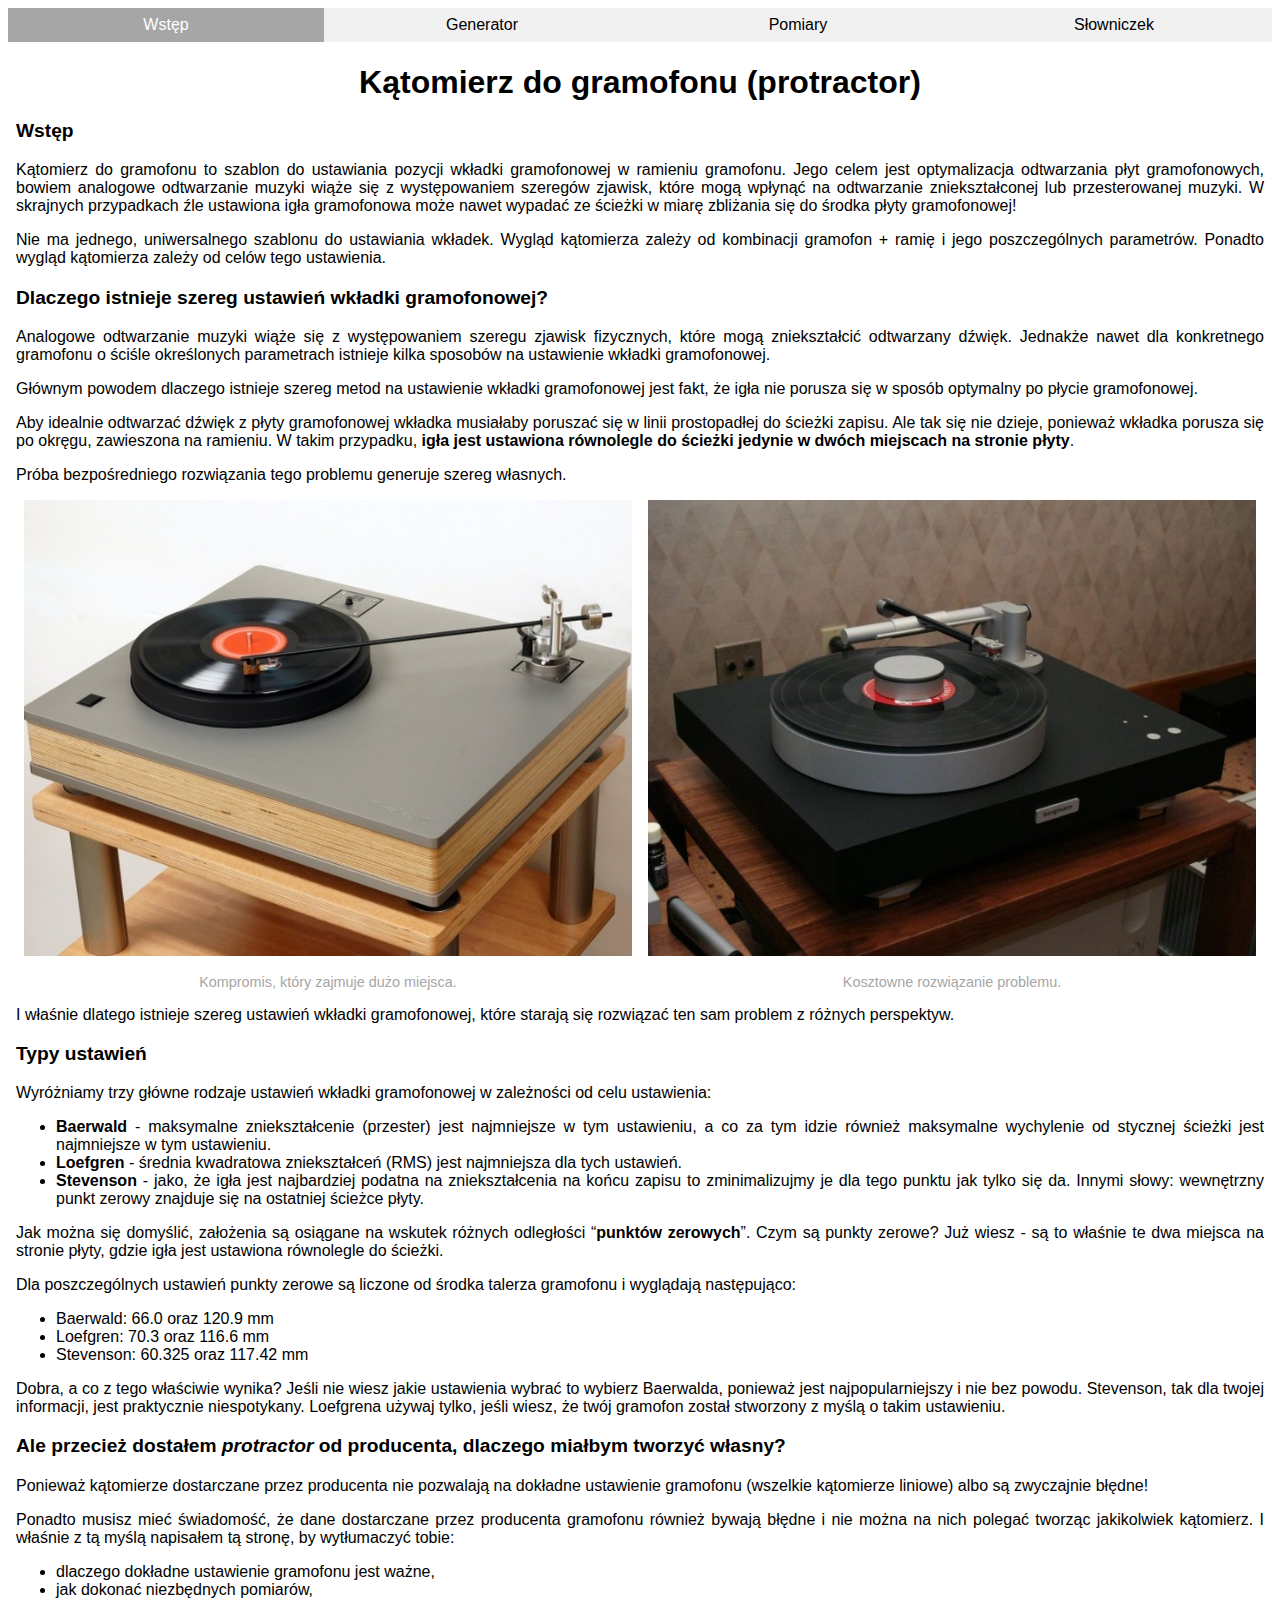
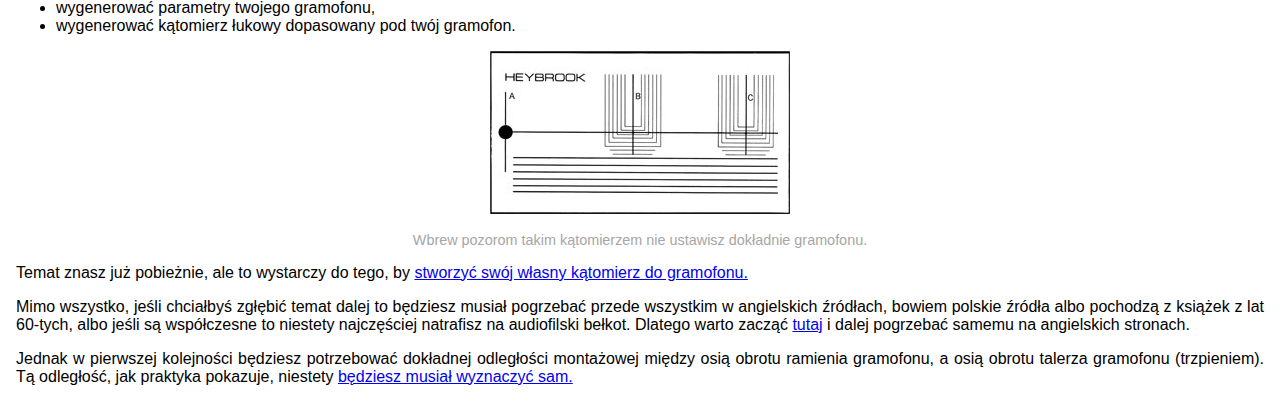
<file: index.html>
<!DOCTYPE html>
<html lang="en">
  <head>
    <meta charset="UTF-8" />
    <meta http-equiv="X-UA-Compatible" content="IE=edge" />
    <meta name="viewport" content="width=device-width, initial-scale=1.0" />
    <meta name="robots" content="noindex" />
    <meta http-equiv="author" content="Łukasz Kos" />
    <link rel="shortcut icon" href="images/favicon.ico" type="image/x-icon" />
    <link rel="stylesheet" href="styles/main.css" />

    <script src="scripts/jquery-3.6.0.min.js"></script>
    <script src="scripts/second.js" defer></script>
    <title>Kątomierz do gramofonu (protractor)</title>
  </head>
  <body>
    <nav>
      <ul class="navbar">
        <li><a href="index.html" id="indexLink" class="navLinks">Wstęp</a></li>
        <li>
          <a href="form.html" id="formLink" class="navLinks">Generator</a>
        </li>
        <li>
          <a href="measure.html" id="measureLink" class="navLinks">Pomiary</a>
        </li>
        <li>
          <a href="glossary.html" id="glossLink" class="navLinks">Słowniczek</a>
        </li>
      </ul>
    </nav>

    <main>
      <!-- wyjaśnienie o co chodzi z kątomierzem do gramofonu -->
      <h1>Kątomierz do gramofonu (protractor)</h1>
      <h3>Wstęp</h3>
      <p>
        Kątomierz do gramofonu to szablon do ustawiania pozycji wkładki
        gramofonowej w ramieniu gramofonu. Jego celem jest optymalizacja
        odtwarzania płyt gramofonowych, bowiem analogowe odtwarzanie muzyki
        wiąże się z występowaniem szeregów zjawisk, które mogą wpłynąć na
        odtwarzanie zniekształconej lub przesterowanej muzyki. W skrajnych
        przypadkach źle ustawiona igła gramofonowa może nawet wypadać ze ścieżki
        w miarę zbliżania się do środka płyty gramofonowej!
      </p>
      <p>
        Nie ma jednego, uniwersalnego szablonu do ustawiania wkładek. Wygląd
        kątomierza zależy od kombinacji gramofon + ramię i jego poszczególnych
        parametrów. Ponadto wygląd kątomierza zależy od celów tego ustawienia.
      </p>
      <h3>Dlaczego istnieje szereg ustawień wkładki gramofonowej?</h3>
      <p>
        Analogowe odtwarzanie muzyki wiąże się z występowaniem szeregu zjawisk
        fizycznych, które mogą zniekształcić odtwarzany dźwięk. Jednakże nawet
        dla konkretnego gramofonu o ściśle określonych parametrach istnieje
        kilka sposobów na ustawienie wkładki gramofonowej.
      </p>
      <p>
        Głównym powodem dlaczego istnieje szereg metod na ustawienie wkładki
        gramofonowej jest fakt, że igła nie porusza się w sposób optymalny po
        płycie gramofonowej.
      </p>
      <p>
        Aby idealnie odtwarzać dźwięk z płyty gramofonowej wkładka musiałaby
        poruszać się w linii prostopadłej do ścieżki zapisu. Ale tak się nie
        dzieje, ponieważ wkładka porusza się po okręgu, zawieszona na ramieniu.
        W takim przypadku,
        <strong
          >igła jest ustawiona równolegle do ścieżki jedynie w dwóch miejscach
          na stronie płyty</strong
        >.
      </p>
      <p>
        Próba bezpośredniego rozwiązania tego problemu generuje szereg własnych.
      </p>
      <div class="images">
        <figure>
          <img
            src="images/dlugie_ramie.jpg"
            alt="Kompromis, który zajmuje dużo miejsca."
          />
          <br />
          <figcaption>Kompromis, który zajmuje dużo miejsca.</figcaption>
        </figure>

        <figure>
          <img src="images/suwnica.jpg" alt="Kosztowne rozwiązanie problemu." />
          <br />
          <figcaption>Kosztowne rozwiązanie problemu.</figcaption>
        </figure>
      </div>

      <p>
        I właśnie dlatego istnieje szereg ustawień wkładki gramofonowej, które
        starają się rozwiązać ten sam problem z różnych perspektyw.
      </p>
      <h3>Typy ustawień</h3>
      <p>
        Wyróżniamy trzy główne rodzaje ustawień wkładki gramofonowej w
        zależności od celu ustawienia:
      </p>
      <ul>
        <li>
          <strong>Baerwald</strong> - maksymalne zniekształcenie (przester) jest
          najmniejsze w tym ustawieniu, a co za tym idzie również maksymalne
          wychylenie od stycznej ścieżki jest najmniejsze w tym ustawieniu.
        </li>
        <li>
          <strong>Loefgren</strong> - średnia kwadratowa zniekształceń (RMS)
          jest najmniejsza dla tych ustawień.
        </li>
        <li>
          <strong>Stevenson</strong> - jako, że igła jest najbardziej podatna na
          zniekształcenia na końcu zapisu to zminimalizujmy je dla tego punktu
          jak tylko się da. Innymi słowy: wewnętrzny punkt zerowy znajduje się
          na ostatniej ścieżce płyty.
        </li>
      </ul>
      <p>
        Jak można się domyślić, założenia są osiągane na wskutek różnych
        odległości “<strong>punktów zerowych</strong>”. Czym są punkty zerowe?
        Już wiesz - są to właśnie te dwa miejsca na stronie płyty, gdzie igła
        jest ustawiona równolegle do ścieżki.
      </p>
      <p>
        Dla poszczególnych ustawień punkty zerowe są liczone od środka talerza
        gramofonu i wyglądają następująco:
      </p>
      <ul>
        <li>Baerwald: 66.0 oraz 120.9 mm</li>
        <li>Loefgren: 70.3 oraz 116.6 mm</li>
        <li>Stevenson: 60.325 oraz 117.42 mm</li>
      </ul>
      <p>
        Dobra, a co z tego właściwie wynika? Jeśli nie wiesz jakie ustawienia
        wybrać to wybierz Baerwalda, ponieważ jest najpopularniejszy i nie bez
        powodu. Stevenson, tak dla twojej informacji, jest praktycznie
        niespotykany. Loefgrena używaj tylko, jeśli wiesz, że twój gramofon
        został stworzony z myślą o takim ustawieniu.
      </p>
      <h3>
        Ale przecież dostałem <em>protractor</em> od producenta, dlaczego
        miałbym tworzyć własny?
      </h3>
      <p>
        Ponieważ kątomierze dostarczane przez producenta nie pozwalają na
        dokładne ustawienie gramofonu (wszelkie kątomierze liniowe) albo są
        zwyczajnie błędne!
      </p>
      <p>
        Ponadto musisz mieć świadomość, że dane dostarczane przez producenta
        gramofonu również bywają błędne i nie można na nich polegać tworząc
        jakikolwiek kątomierz. I właśnie z tą myślą napisałem tą stronę, by
        wytłumaczyć tobie:
      </p>
      <ul>
        <li>dlaczego dokładne ustawienie gramofonu jest ważne,</li>
        <li>jak dokonać niezbędnych pomiarów,</li>
        <li>wygenerować parametry twojego gramofonu,</li>
        <li>wygenerować kątomierz łukowy dopasowany pod twój gramofon.</li>
      </ul>

      <figure>
        <img
          src="images/heybrook_protractor.jpg"
          alt="Wbrew pozorom takim kątomierzem nie ustawisz dokładnie gramofonu."
        />
        <br />
        <figcaption>
          Wbrew pozorom takim kątomierzem nie ustawisz dokładnie gramofonu.
        </figcaption>
      </figure>

      <p>
        Temat znasz już pobieżnie, ale to wystarczy do tego, by
        <a href="form.html">stworzyć swój własny kątomierz do gramofonu.</a>
      </p>
      <p>
        Mimo wszystko, jeśli chciałbyś zgłębić temat dalej to będziesz musiał
        pogrzebać przede wszystkim w angielskich źródłach, bowiem polskie źródła
        albo pochodzą z książek z lat 60-tych, albo jeśli są współczesne to
        niestety najczęściej natrafisz na audiofilski bełkot. Dlatego warto
        zacząć
        <a href="glossary.html">tutaj</a> i dalej pogrzebać samemu na
        angielskich stronach.
      </p>
      <p>
        Jednak w pierwszej kolejności będziesz potrzebować dokładnej odległości
        montażowej między osią obrotu ramienia gramofonu, a osią obrotu talerza
        gramofonu (trzpieniem). Tą odległość, jak praktyka pokazuje, niestety
        <a href="measure.html">będziesz musiał wyznaczyć sam.</a>
      </p>
    </main>
  </body>
</html>
</file>
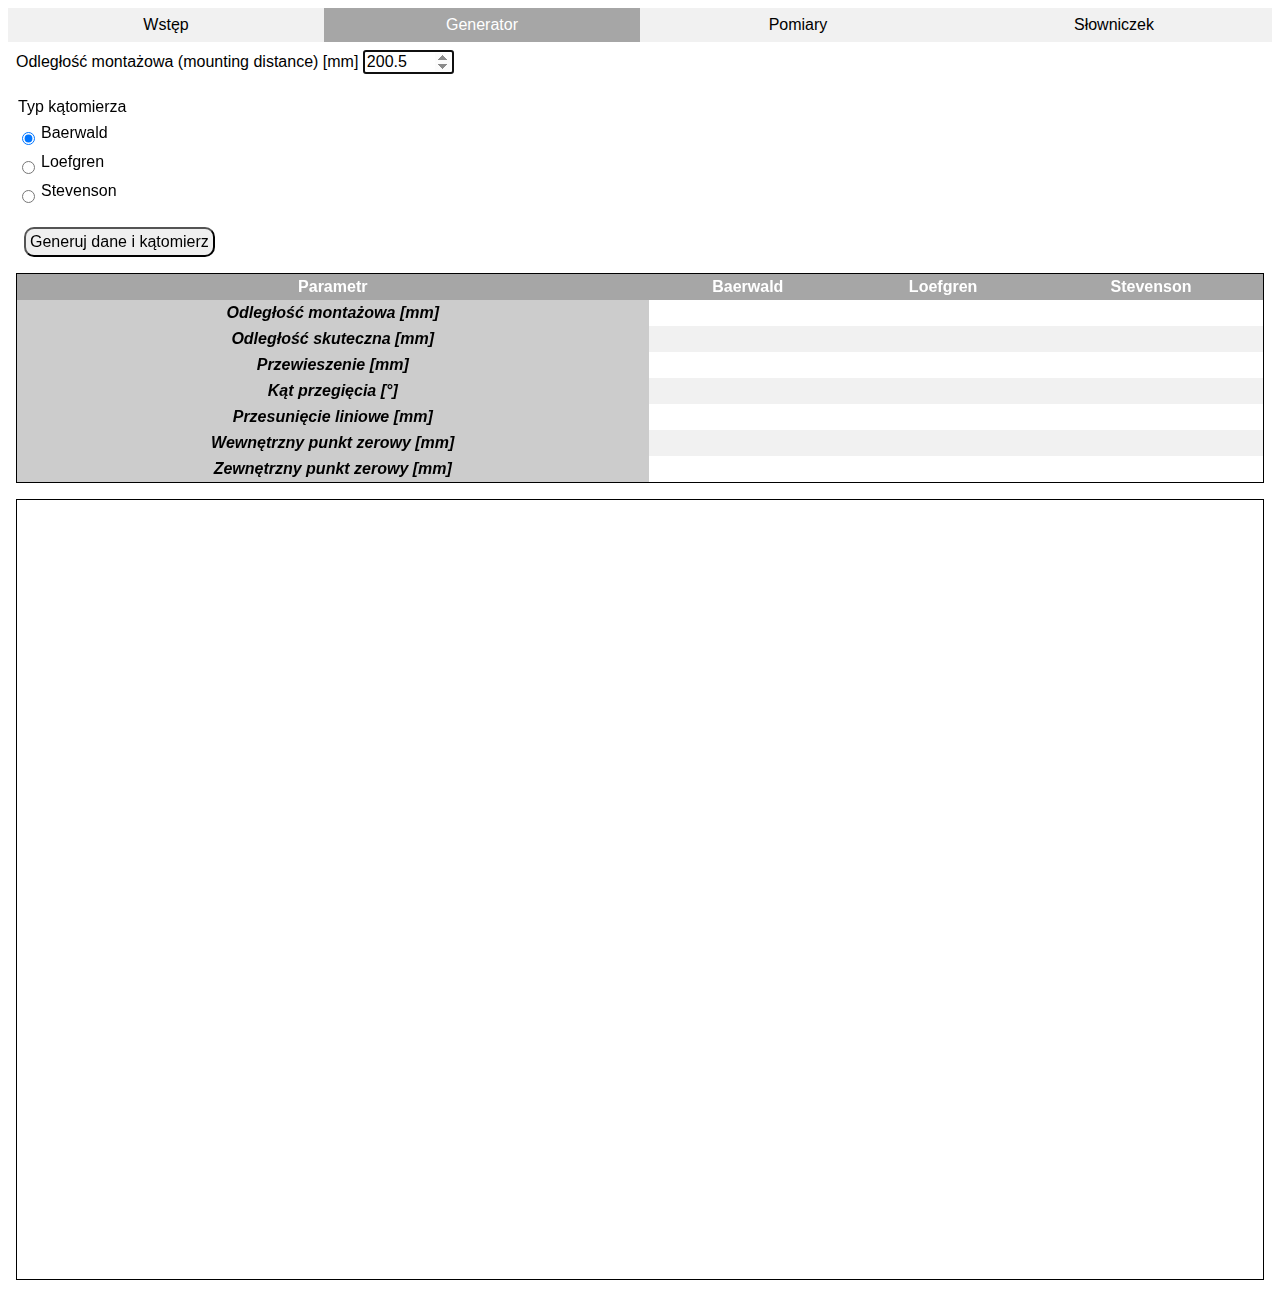
<file: form.html>
<!DOCTYPE html>
<html lang="en">
  <head>
    <meta charset="UTF-8" />
    <meta http-equiv="X-UA-Compatible" content="IE=edge" />
    <meta name="viewport" content="width=device-width, initial-scale=1.0" />
    <meta name="robots" content="noindex" />
    <meta http-equiv="author" content="Łukasz Kos" />
    <link rel="shortcut icon" href="images/favicon.ico" type="image/x-icon">
    <link rel="stylesheet" href="styles/main.css" />
    <script src="scripts/jquery-3.6.0.min.js"></script>

    <script defer src="scripts/main.js"></script>
    <script defer src="scripts/second.js"></script>

    <title>Kątomierz do gramofonu</title>
  </head>
  <body>
    <!-- navbar -->
    <ul class="navbar">
      <li><a href="index.html" id="indexLink" class="navLinks">Wstęp</a></li>
      <li><a href="form.html" id="formLink" class="navLinks">Generator</a></li>
      <li><a href="measure.html" id="measureLink" class="navLinks">Pomiary</a></li>
      <li><a href="glossary.html" id="glossLink" class="navLinks">Słowniczek</a></li>
    </ul>
    <main>
      <!-- formularz (generator) -->
      <label for="inputMountDist"
      >Odległość montażowa (mounting distance) [mm]</label
      >
      <input type="number" name="inputMountDist" id="inputMountDist"  step="0.1" min="150" max="500" value="200.5" autofocus />
      <p id="inputMessageField"></p>
      <legend>Typ kątomierza</legend>
      <div class="radioInput">
        <input type="radio" name="radioProtrac" id="radioBaer" checked/>
        <label for="radioBaer">Baerwald</label>
        <input type="radio" name="radioProtrac" id="radioLoef" />
        <label for="radioLoef">Loefgren</label>
        <input type="radio" name="radioProtrac" id="radioSteven" />
        <label for="radioSteven">Stevenson</label>
      </div>
      <button id="formBtn" type="button">Generuj dane i kątomierz</button>

      <!-- tabela wyliczająca ustawienia  -->
      <table>
      <thead>
      <tr>
        <th>Parametr</th>
        <th>Baerwald</th>
        <th>Loefgren</th>
        <th>Stevenson</th>
      </tr>
      </thead>
      <tbody>
      <tr>
        <th><dfn title="Odległość między osią obrotu ramienia gramofonu, a osią obrotu talerza gramofonu.">Odległość montażowa [mm]</dfn></th>
        <td id="baerMountingDistance"></td>
        <td id="loefMountingDistance"></td>
        <td id="stevMountingDistance"></td>
      </tr>
      <tr>
        <th><dfn title="Odległość między osią obrotu ramienia gramofonu, a dowolnym z punktów zerowych.">Odległość skuteczna [mm]</dfn></th>
        <td id="baerEffectiveLength"></td>
        <td id="loefEffectiveLength"></td>
        <td id="stevEffectiveLength"></td>
      </tr>
      <tr>
        <th><dfn title="Różnica między odległością montażową, a odległością skuteczną.">Przewieszenie [mm]</dfn></th>
        <td id="baerOverhang"></td>
        <td id="loefOverhang"></td>
        <td id="stevOverhang"></td>
      </tr>
      <tr>
        <th><dfn title="Kąt pomiędzy linią biegnącą od igły do osi obrotu ramienia, a osią równoległą do wkładki gramofonowej.">Kąt przegięcia [&deg]</dfn> </th>
        <td id="baerOffsetAngle"></td>
        <td id="loefOffsetAngle"></td>
        <td id="stevOffsetAngle"></td>
      </tr>
      <tr>
        <th><dfn title="Najkrótsza odległość pomiędzy dwiema równoległymi liniami: jedna jest równoległa do wkładki gramofonowej i przechodzi przez igłę, a druga przechodzi przez punkt obrotu ramienia.">Przesunięcie liniowe [mm]</dfn></th>
        <td id="baerLinearOffset"></td>
        <td id="loefLinearOffset"></td>
        <td id="stevLinearOffset"></td>
      </tr>
      <tr>
        <th><dfn title="Punkt bliżej osi talerza gramofonu, dla którego igła jest równolegle ustawiona do rowka.">Wewnętrzny punkt zerowy [mm]</dfn></th>
        <td id="baerInnerNullPoint"></td>
        <td id="loefInnerNullPoint"></td>
        <td id="stevInnerNullPoint"></td>
      </tr>
      <tr>
        <th><dfn title="Punkt dalej od osi talerza gramofonu, dla którego igła jest równolegle ustawiona do rowka">Zewnętrzny punkt zerowy [mm]</dfn></td>
        <td id="baerOuterNullPoint"></td>
        <td id="loefOuterNullPoint"></td>
        <td id="stevOuterNullPoint"></td>
      </tr>
      </tbody>
      </table>

      <canvas id="katomierz" width="2000" height="1250"></canvas>
    </main>
   
  </body>
</html>
</file>
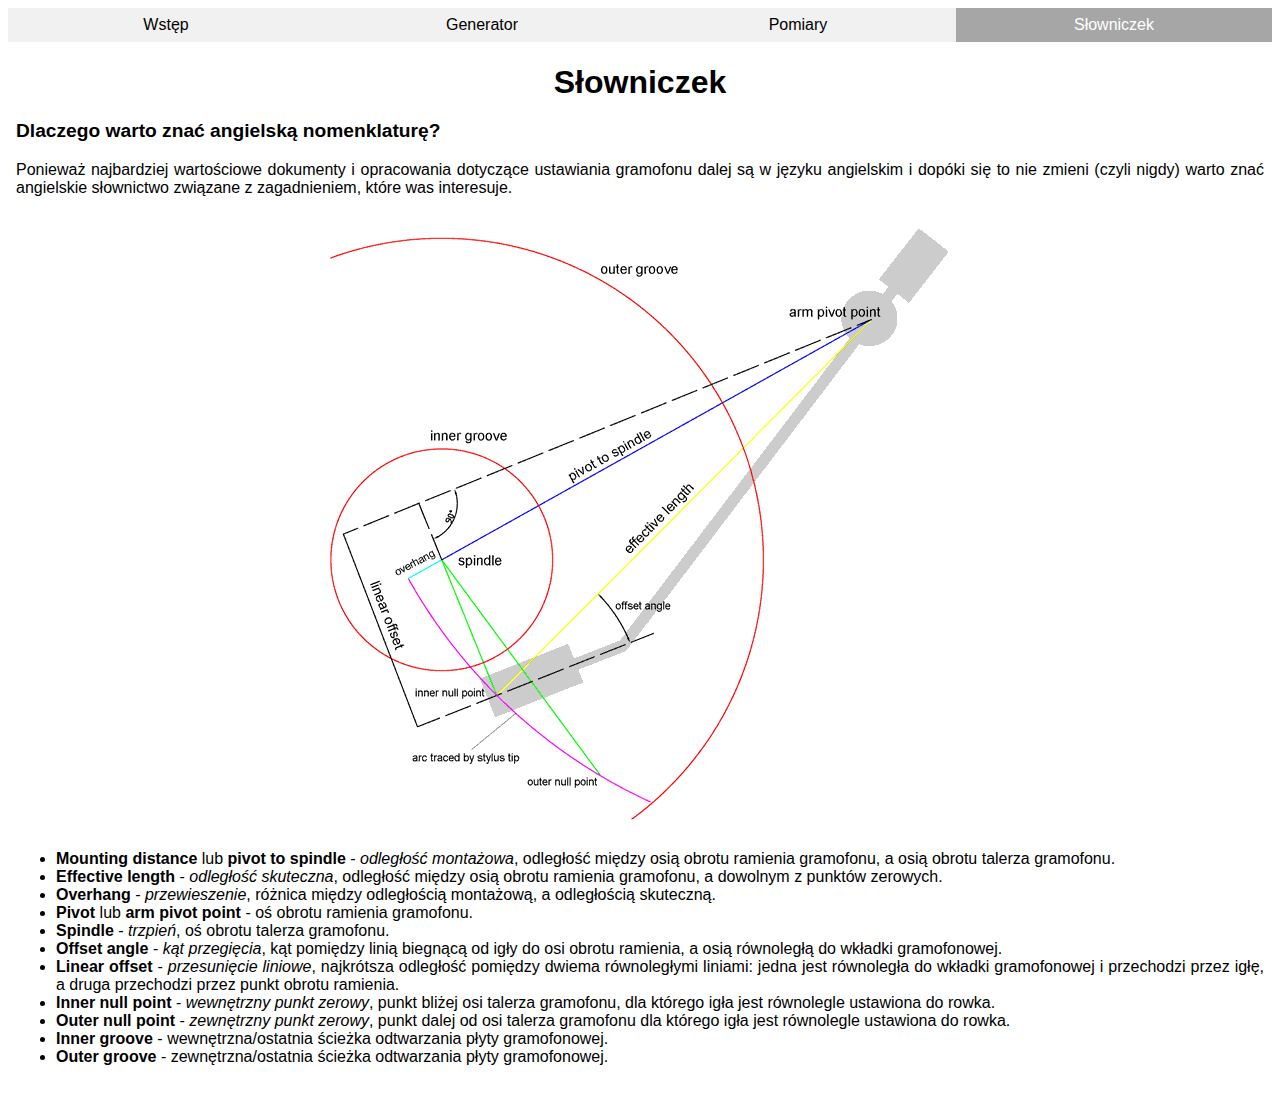
<file: glossary.html>
<!DOCTYPE html>
<html lang="en">
  <head>
    <meta charset="UTF-8" />
    <meta http-equiv="X-UA-Compatible" content="IE=edge" />
    <meta name="viewport" content="width=device-width, initial-scale=1.0" />
    <meta name="robots" content="noindex" />
    <meta http-equiv="author" content="Łukasz Kos" />
    <link rel="shortcut icon" href="images/favicon.ico" type="image/x-icon" />
    <link rel="stylesheet" href="styles/main.css" />

    <script src="scripts/jquery-3.6.0.min.js"></script>
    <script src="scripts/second.js" defer></script>
    <title>Kątomierz do gramofonu (protractor)</title>
  </head>

  <body>
    <!-- navbar -->
    <ul class="navbar">
      <li><a href="index.html" id="indexLink" class="navLinks">Wstęp</a></li>
      <li><a href="form.html" id="formLink" class="navLinks">Generator</a></li>
      <li>
        <a href="measure.html" id="measureLink" class="navLinks">Pomiary</a>
      </li>
      <li>
        <a href="glossary.html" id="glossLink" class="navLinks">Słowniczek</a>
      </li>
    </ul>

    <main>
      <h1>Słowniczek</h1>
      <h3>Dlaczego warto znać angielską nomenklaturę?</h3>
      <p>
        Ponieważ najbardziej wartościowe dokumenty i opracowania dotyczące
        ustawiania gramofonu dalej są w języku angielskim i dopóki się to nie
        zmieni (czyli nigdy) warto znać angielskie słownictwo związane z
        zagadnieniem, które was interesuje.
      </p>

      <img src="images/plot.gif" alt="Pojęcia" />

      <ul>
        <li>
          <strong>Mounting distance</strong> lub
          <strong>pivot to spindle</strong> - <em>odległość montażowa</em>,
          odległość między osią obrotu ramienia gramofonu, a osią obrotu talerza
          gramofonu.
        </li>
        <li>
          <strong>Effective length</strong> - <em>odległość skuteczna</em>,
          odległość między osią obrotu ramienia gramofonu, a dowolnym z punktów
          zerowych.
        </li>
        <li>
          <strong>Overhang</strong> - <em>przewieszenie</em>, różnica między
          odległością montażową, a odległością skuteczną.
        </li>
        <li>
          <strong>Pivot</strong> lub <strong>arm pivot point</strong> - oś
          obrotu ramienia gramofonu.
        </li>
        <li>
          <strong>Spindle</strong> - <em>trzpień</em>, oś obrotu talerza
          gramofonu.
        </li>
        <li>
          <strong>Offset angle</strong> - <em>kąt przegięcia</em>, kąt pomiędzy
          linią biegnącą od igły do osi obrotu ramienia, a osią równoległą do
          wkładki gramofonowej.
        </li>
        <li>
          <strong>Linear offset</strong> - <em>przesunięcie liniowe</em>,
          najkrótsza odległość pomiędzy dwiema równoległymi liniami: jedna jest
          równoległa do wkładki gramofonowej i przechodzi przez igłę, a druga
          przechodzi przez punkt obrotu ramienia.
        </li>
        <li>
          <strong>Inner null point</strong> - <em>wewnętrzny punkt zerowy</em>,
          punkt bliżej osi talerza gramofonu, dla którego igła jest równolegle
          ustawiona do rowka.
        </li>
        <li>
          <strong>Outer null point</strong> - <em>zewnętrzny punkt zerowy</em>,
          punkt dalej od osi talerza gramofonu dla którego igła jest równolegle
          ustawiona do rowka.
        </li>
        <li>
          <strong>Inner groove</strong> - wewnętrzna/ostatnia ścieżka
          odtwarzania płyty gramofonowej.
        </li>
        <li>
          <strong>Outer groove</strong> - zewnętrzna/ostatnia ścieżka
          odtwarzania płyty gramofonowej.
        </li>
      </ul>
    </main>
  </body>
</html>
</file>
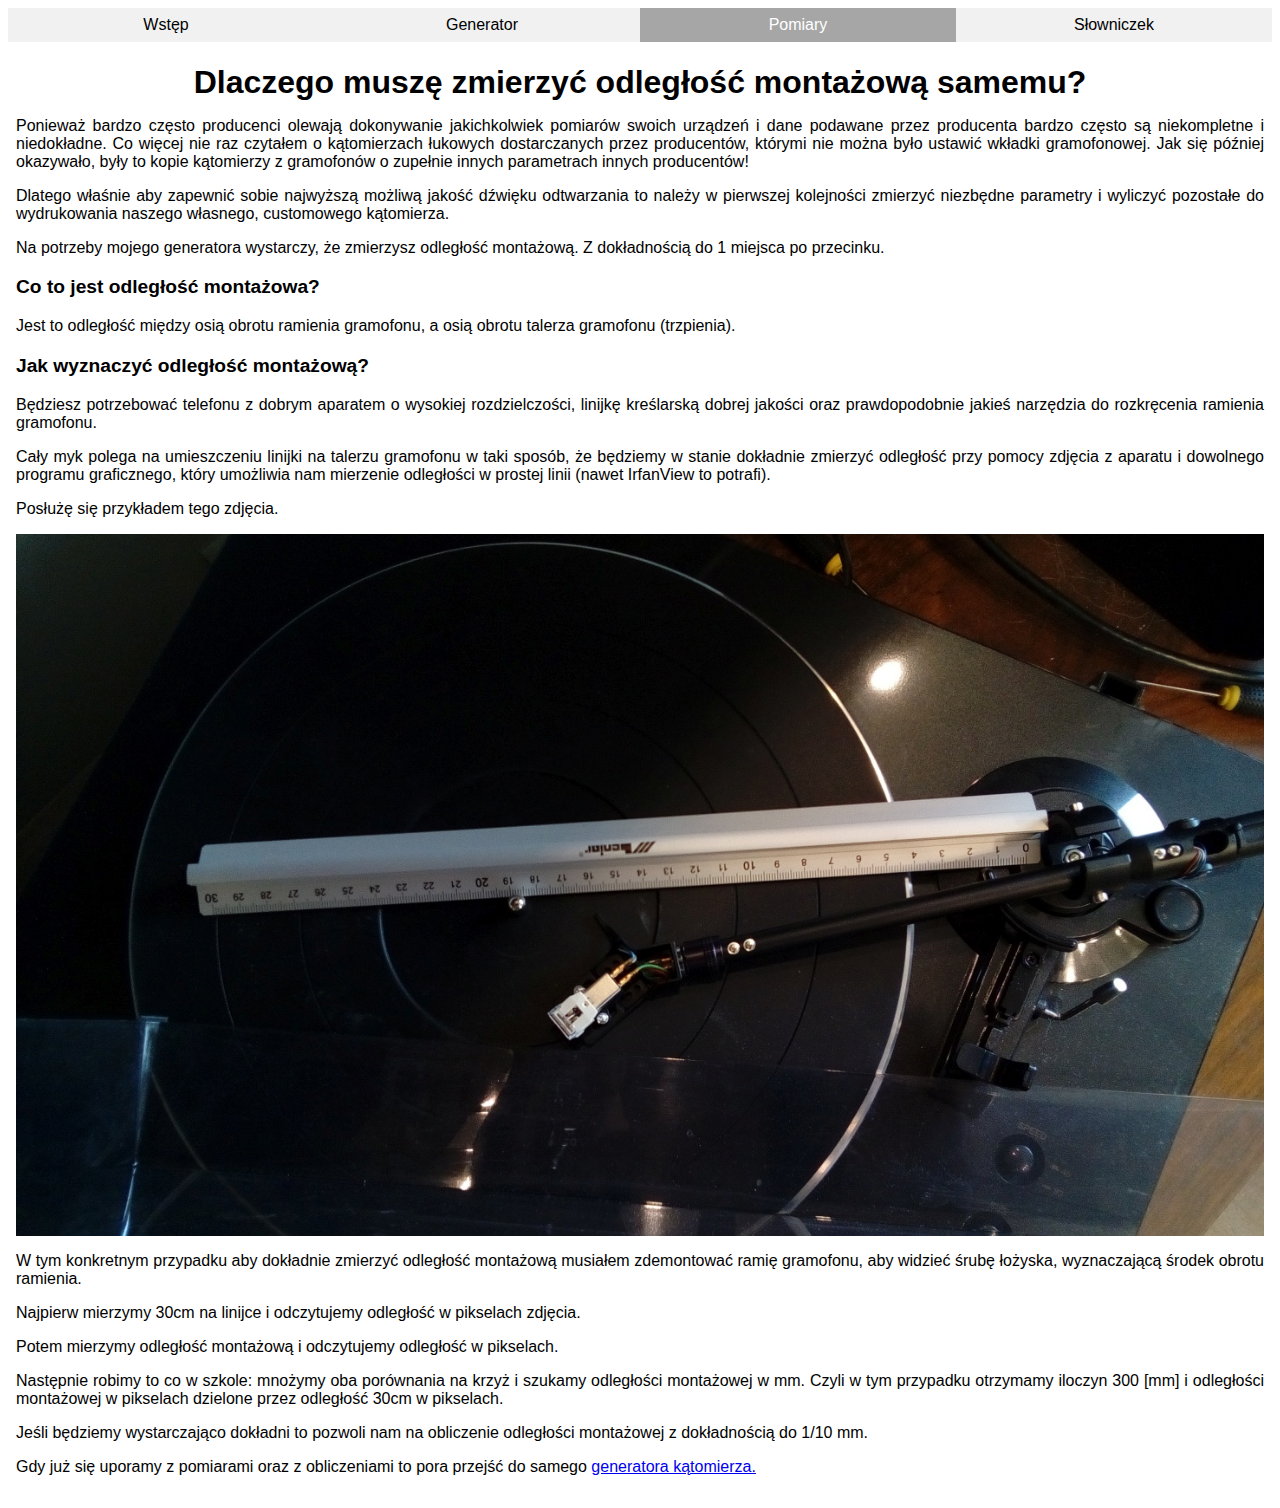
<file: measure.html>
<!DOCTYPE html>
<html lang="en">
  <head>
    <meta charset="UTF-8" />
    <meta http-equiv="X-UA-Compatible" content="IE=edge" />
    <meta name="viewport" content="width=device-width, initial-scale=1.0" />
    <meta name="robots" content="noindex" />
    <meta http-equiv="author" content="Łukasz Kos" />
    <link rel="stylesheet" href="styles/main.css" />

    <script src="scripts/jquery-3.6.0.min.js"></script>
    <script src="scripts/second.js" defer></script>
    <title>Kątomierz do gramofonu</title>
  </head>
  <body>
    <!-- navbar -->
    <ul class="navbar">
      <li><a href="index.html" id="indexLink" class="navLinks">Wstęp</a></li>
      <li><a href="form.html" id="formLink" class="navLinks">Generator</a></li>
      <li>
        <a href="measure.html" id="measureLink" class="navLinks">Pomiary</a>
      </li>
      <li>
        <a href="glossary.html" id="glossLink" class="navLinks">Słowniczek</a>
      </li>
    </ul>

    <main>
      <!-- wyjaśnienie jak zrobić wymagane pomiary -->
      <h1>Dlaczego muszę zmierzyć odległość montażową samemu?</h1>
      <p>
        Ponieważ bardzo często producenci olewają dokonywanie jakichkolwiek
        pomiarów swoich urządzeń i dane podawane przez producenta bardzo często
        są niekompletne i niedokładne. Co więcej nie raz czytałem o kątomierzach
        łukowych dostarczanych przez producentów, którymi nie można było ustawić
        wkładki gramofonowej. Jak się później okazywało, były to kopie
        kątomierzy z gramofonów o zupełnie innych parametrach innych
        producentów!
      </p>
      <p>
        Dlatego właśnie aby zapewnić sobie najwyższą możliwą jakość dźwięku
        odtwarzania to należy w pierwszej kolejności zmierzyć niezbędne
        parametry i wyliczyć pozostałe do wydrukowania naszego własnego,
        customowego kątomierza.
      </p>

      <p>
        Na potrzeby mojego generatora wystarczy, że zmierzysz odległość
        montażową. Z dokładnością do 1 miejsca po przecinku.
      </p>
      <h3>Co to jest odległość montażowa?</h3>
      <p>
        Jest to odległość między osią obrotu ramienia gramofonu, a osią obrotu
        talerza gramofonu (trzpienia).
      </p>
      <h3>Jak wyznaczyć odległość montażową?</h3>
      <p>
        Będziesz potrzebować telefonu z dobrym aparatem o wysokiej
        rozdzielczości, linijkę kreślarską dobrej jakości oraz prawdopodobnie
        jakieś narzędzia do rozkręcenia ramienia gramofonu.
      </p>
      <p>
        Cały myk polega na umieszczeniu linijki na talerzu gramofonu w taki
        sposób, że będziemy w stanie dokładnie zmierzyć odległość przy pomocy
        zdjęcia z aparatu i dowolnego programu graficznego, który umożliwia nam
        mierzenie odległości w prostej linii (nawet IrfanView to potrafi).
      </p>
      <p>Posłużę się przykładem tego zdjęcia.</p>
      <img
        src="images/pomiary.jpg"
        alt="Odległość montażowa gramofonu mierzona linijką"
      />
      <p>
        W tym konkretnym przypadku aby dokładnie zmierzyć odległość montażową
        musiałem zdemontować ramię gramofonu, aby widzieć śrubę łożyska,
        wyznaczającą środek obrotu ramienia.
      </p>
      <p>
        Najpierw mierzymy 30cm na linijce i odczytujemy odległość w pikselach
        zdjęcia.
      </p>
      <p>
        Potem mierzymy odległość montażową i odczytujemy odległość w pikselach.
      </p>
      <p>
        Następnie robimy to co w szkole: mnożymy oba porównania na krzyż i
        szukamy odległości montażowej w mm. Czyli w tym przypadku otrzymamy
        iloczyn 300 [mm] i odległości montażowej w pikselach dzielone przez
        odległość 30cm w pikselach.
      </p>
      <p>
        Jeśli będziemy wystarczająco dokładni to pozwoli nam na obliczenie
        odległości montażowej z dokładnością do 1/10 mm.
      </p>

      <p>
        Gdy już się uporamy z pomiarami oraz z obliczeniami to pora przejść do
        samego <a href="form.html">generatora kątomierza.</a>
      </p>
    </main>
  </body>
</html>
</file>
<file: styles/main.css>
@charset "UTF-8";
* {
  -webkit-box-sizing: border-box;
          box-sizing: border-box;
  font-family: Verdana, Geneva, Tahoma, sans-serif;
  font-size: 1rem;
}

* body main {
  display: block;
  text-align: justify;
  max-width: 1440px;
  margin-left: auto;
  margin-right: auto;
  padding: 0.5rem;
}

* body main h1 {
  text-align: center;
  font-size: 2rem;
}

* body main h3 {
  font-size: 1.2rem;
}

* body main h3 em {
  font-size: 1.2rem;
}

* body main figcaption {
  font-size: 0.9rem;
  color: #a6a6a6;
  text-align: center;
}

* body main button {
  margin: 0.5rem;
  padding: 0.25rem;
  border-radius: 10px;
}

* body main input {
  margin: 0.5rem 0rem;
}

* body main .radioInput {
  display: -ms-grid;
  display: grid;
  -ms-grid-columns: 25px 1fr;
      grid-template-columns: 25px 1fr;
  margin: 0.5rem 0rem;
}

* body main .radioInput input {
  -ms-grid-column: 1;
  -ms-grid-column-span: 1;
  grid-column: 1/2;
}

* body main .radioInput label {
  -ms-grid-column: 2;
  -ms-grid-column-span: 1;
  grid-column: 2/3;
}

* body main figure {
  margin: 0 0 1rem 0;
}

* body main img {
  display: block;
  margin-left: auto;
  margin-right: auto;
  max-width: 100%;
}

* body main .images {
  display: -webkit-box;
  display: -ms-flexbox;
  display: flex;
  -webkit-box-orient: vertical;
  -webkit-box-direction: normal;
      -ms-flex-flow: column nowrap;
          flex-flow: column nowrap;
}

@media only screen and (min-width: 769px) {
  * body main h1 {
    margin: 3rem 0 0 0;
  }
  * body main figure {
    margin: 0 0.5rem 0 0.5rem;
  }
  * body main img {
    display: block;
    margin-left: auto;
    margin-right: auto;
    max-width: 100%;
  }
  * body main .images {
    display: -webkit-box;
    display: -ms-flexbox;
    display: flex;
    -webkit-box-orient: horizontal;
    -webkit-box-direction: normal;
        -ms-flex-flow: row nowrap;
            flex-flow: row nowrap;
  }
}

* body table {
  margin: 0.5rem 0rem 1rem 0rem;
  text-align: center;
  width: 100%;
  border: 1px solid black;
  border-collapse: collapse;
  overflow-x: auto;
}

* body table th {
  padding: 0.25rem;
}

* body table thead > tr {
  background-color: #a6a6a6;
  color: white;
}

* body table tbody tr {
  padding: 10rem;
}

* body table tbody tr > th {
  background-color: #cccccc;
}

* body table tbody tr:nth-child(even) {
  background-color: #f1f1f1;
}

#katomierz {
  border: 1px solid black;
  /*
  NOTE:
  * to poniżej odpowiada za skalowanie płótna z zachowaniem proporcji, NIE ZMIENIAĆ!
  */
  max-width: 100%;
}

ul.navbar {
  display: block;
  list-style-type: none;
  margin: 0;
  padding: 0;
  background-color: #f1f1f1;
}

ul.navbar li a {
  width: 100%;
  display: block;
  float: none;
  color: #000;
  padding: 8px 16px;
  text-align: center;
  text-decoration: none;
}

ul.navbar li a.active {
  background-color: #a6a6a6;
  color: white;
}

ul.navbar li a:hover {
  background-color: #555;
  color: white;
}

@media only screen and (min-width: 769px) {
  ul.navbar {
    max-width: 1440px;
    margin: 0 auto;
  }
  ul.navbar li a {
    width: 25%;
    background-color: #f1f1f1;
    float: left;
  }
  ul.navbar li a.active {
    background-color: #a6a6a6;
    color: white;
  }
}
/*# sourceMappingURL=main.css.map */
</file>
